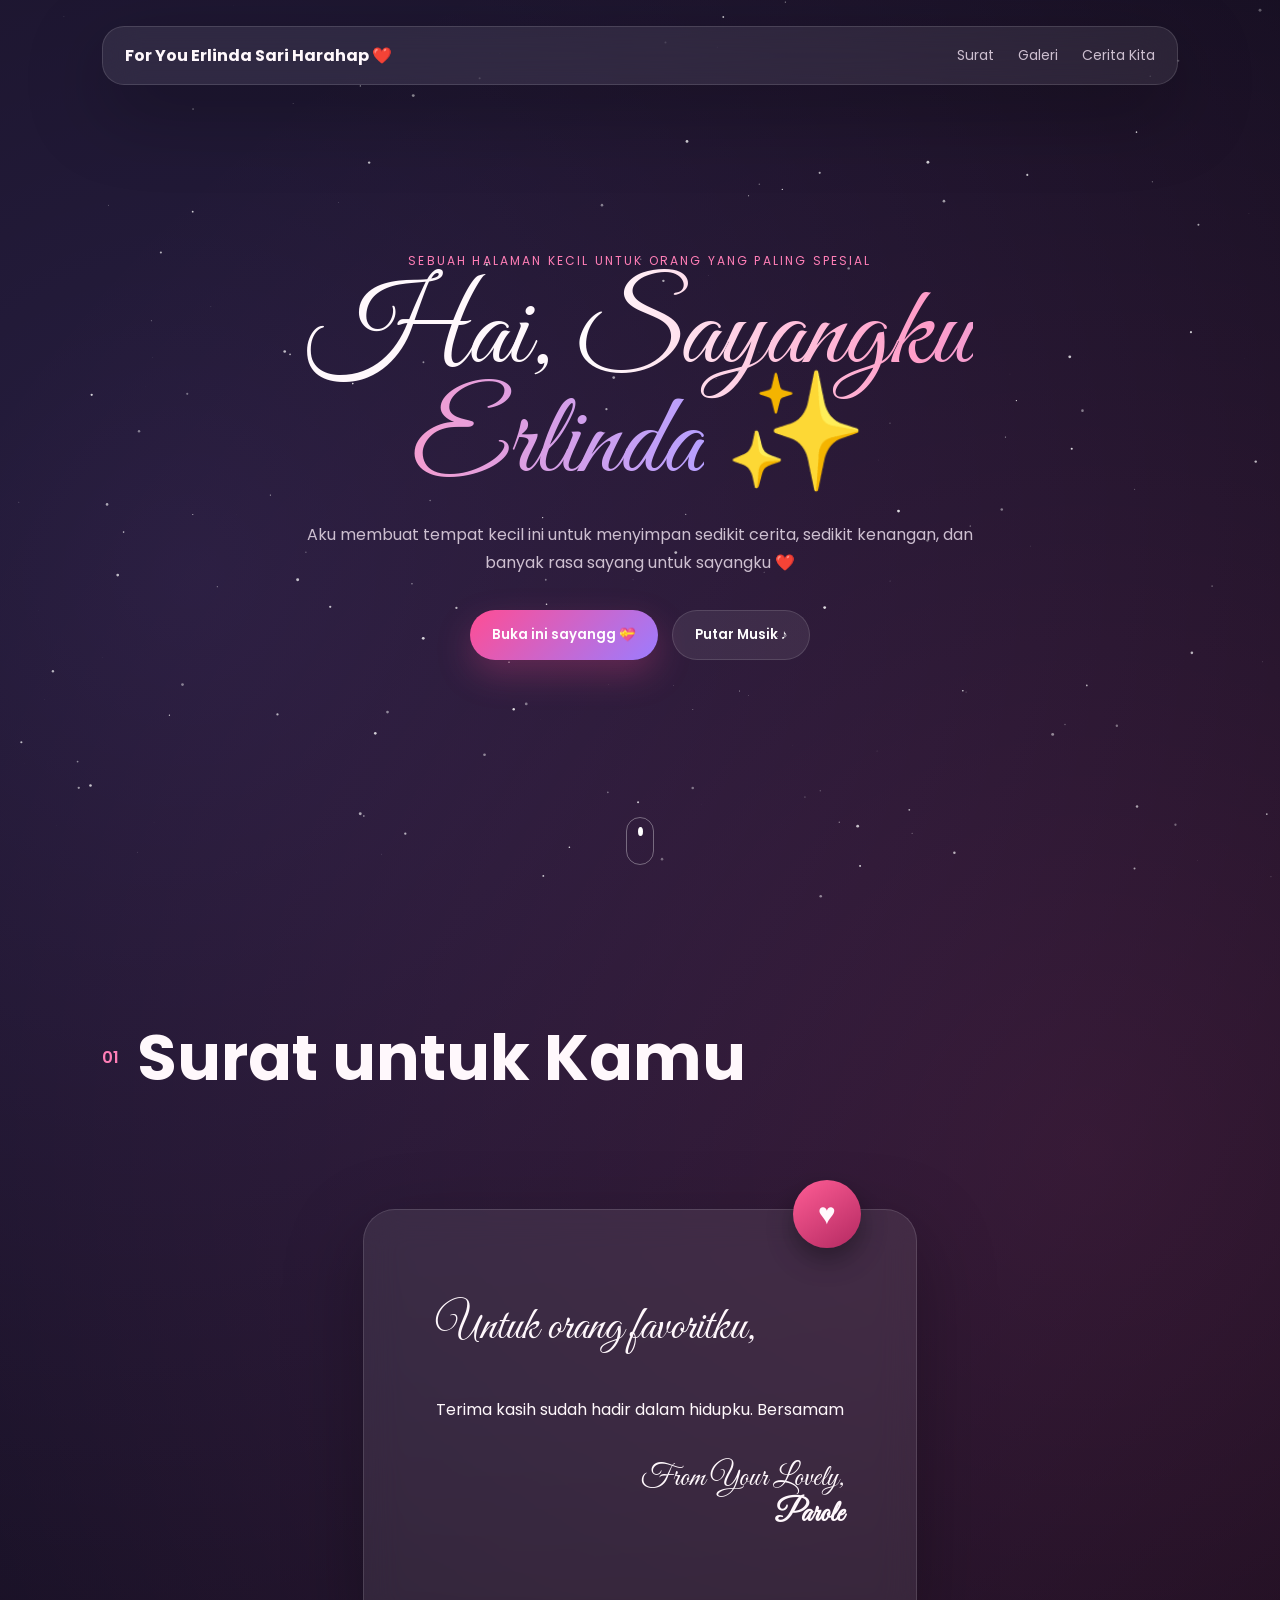
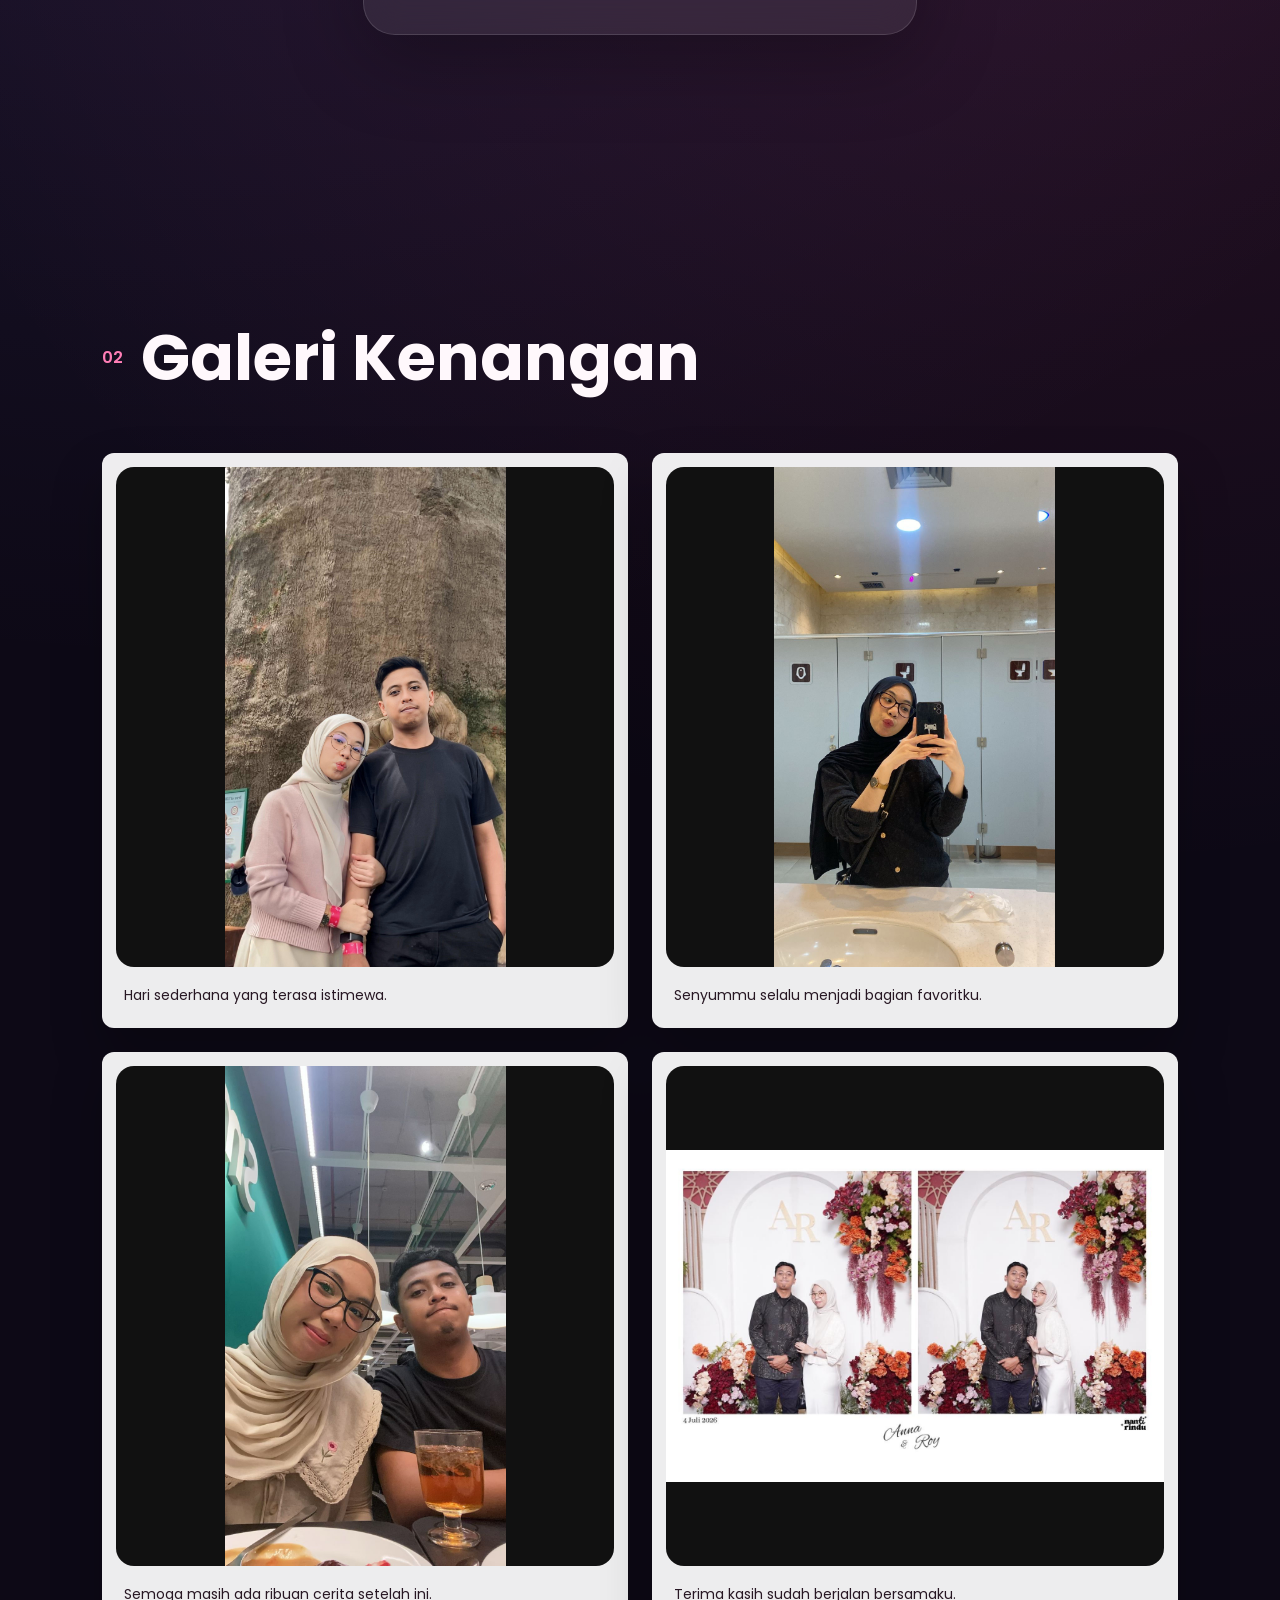
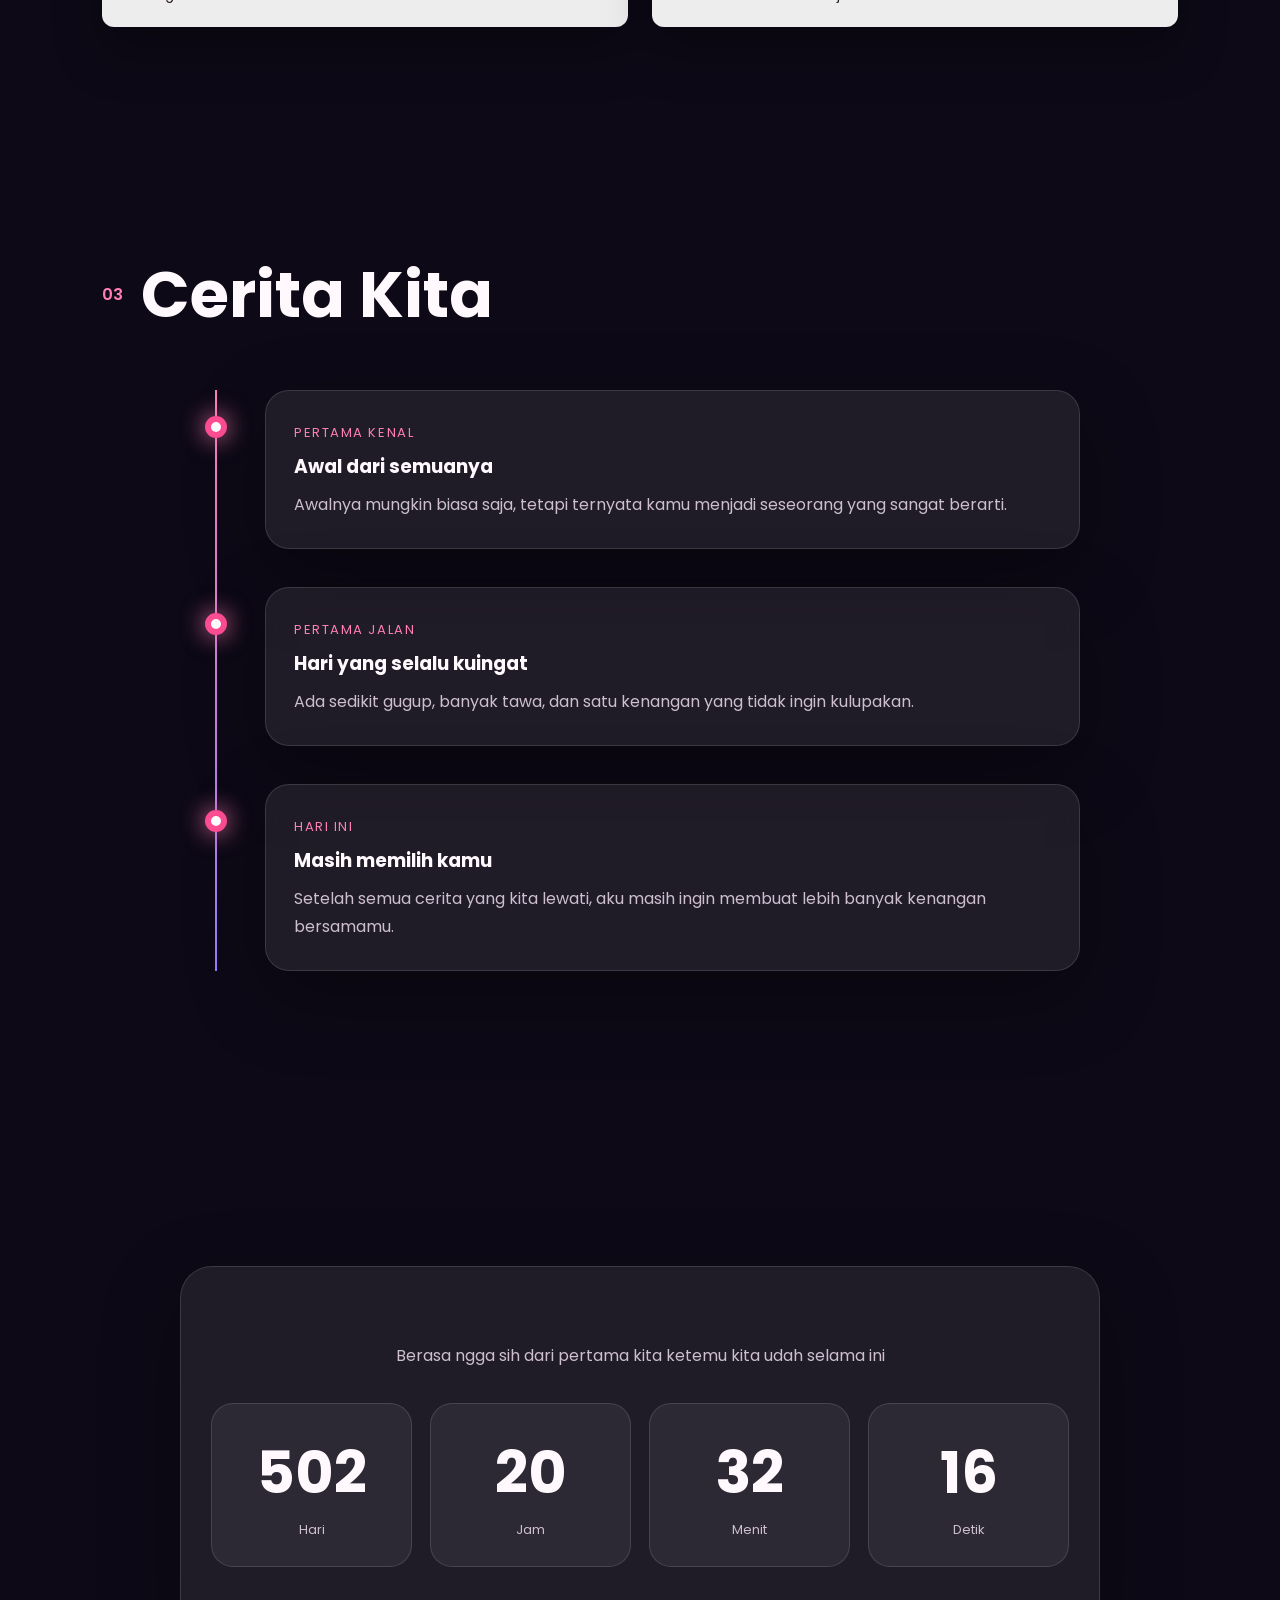
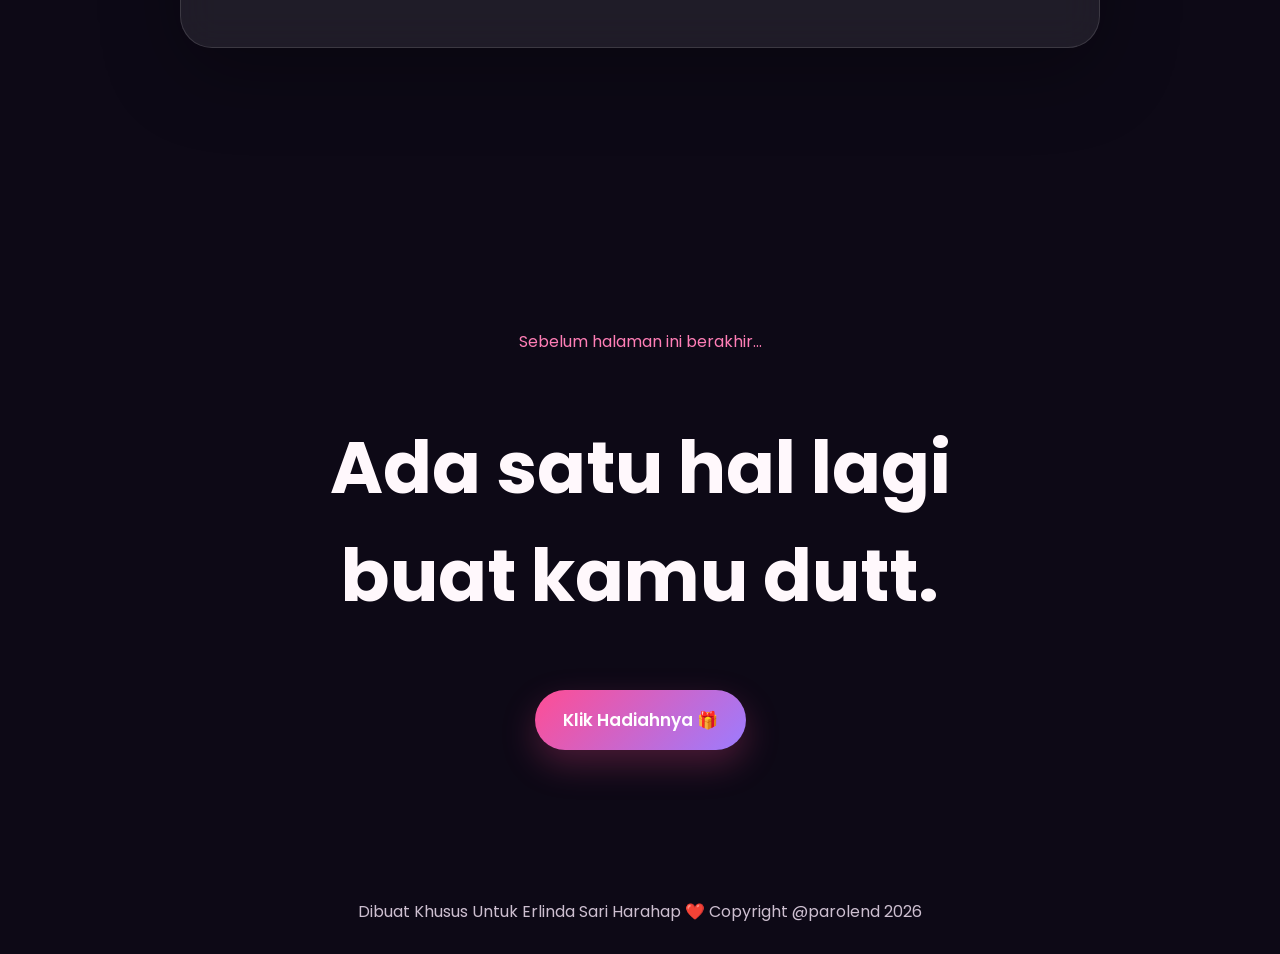
<file: index.html>
<!DOCTYPE html>
<html lang="id">
<head>
  <meta charset="UTF-8" />
  <meta name="viewport" content="width=device-width, initial-scale=1.0" />
  <meta name="theme-color" content="#120d1f" />
  <title>Untuk Kamu ❤️</title>
  <link rel="preconnect" href="https://fonts.googleapis.com">
  <link rel="preconnect" href="https://fonts.gstatic.com" crossorigin>
  <link href="https://fonts.googleapis.com/css2?family=Great+Vibes&family=Poppins:wght@300;400;500;600;700&display=swap" rel="stylesheet">
  <link rel="stylesheet" href="style.css" />
</head>
<body>
  <canvas id="stars"></canvas>
  <div id="hearts" aria-hidden="true"></div>

  <header class="hero section" id="home">
    <nav class="nav glass">
      <a class="logo" href="#home">For You Erlinda Sari Harahap ❤️</a>
      <div class="nav-links">
        <a href="#letter">Surat</a>
        <a href="#gallery">Galeri</a>
        <a href="#timeline">Cerita Kita</a>
      </div>
    </nav>

    <div class="hero-content reveal">
      <p class="eyebrow">Sebuah halaman kecil untuk orang yang paling spesial</p>
      <h1>Hai, <span id="partnerName">Sayang</span> ✨</h1>
      <p class="hero-copy">
        Aku membuat tempat kecil ini untuk menyimpan sedikit cerita,
        sedikit kenangan, dan banyak rasa sayang untuk sayangku ❤️
      </p>
      <div class="hero-actions">
        <button class="btn primary" id="openBtn">Buka ini sayangg 💝</button>
        <button class="btn secondary" id="musicBtn">Putar Musik ♪</button>
      </div>
    </div>

    <a href="#letter" class="scroll-indicator" aria-label="Scroll ke bawah">
      <span></span>
    </a>
  </header>

  <main>
    <section class="section letter-section" id="letter">
      <div class="section-heading reveal">
        <span>01</span>
        <h2>Surat untuk Kamu</h2>
      </div>

      <article class="letter-card glass reveal">
        <div class="wax-seal">♥</div>
        <h3>Untuk orang favoritku,</h3>
        <p id="typedLetter"></p>
        <p class="signature">From Your Lovely,<br><strong id="senderName">Aku</strong></p>
      </article>
    </section>

    <section class="section" id="gallery">
      <div class="section-heading reveal">
        <span>02</span>
        <h2>Galeri Kenangan</h2>
      </div>

      <!-- <div class="gallery-grid">
        <figure class="memory-card reveal">
          <div class="photo-placeholder gradient-one">Foto Kita 1</div>
          <figcaption>Hari sederhana yang terasa istimewa.</figcaption>
        </figure>
        <figure class="memory-card reveal">
          <div class="photo-placeholder gradient-two">Foto Kita 2</div>
          <figcaption>Senyummu selalu menjadi bagian favoritku.</figcaption>
        </figure>
        <figure class="memory-card reveal">
          <div class="photo-placeholder gradient-three">Foto Kita 3</div>
          <figcaption>Semoga masih ada ribuan cerita setelah ini.</figcaption>
        </figure>
        <figure class="memory-card reveal">
          <div class="photo-placeholder gradient-four">Foto Kita 4</div>
          <figcaption>Terima kasih sudah berjalan bersamaku.</figcaption>
        </figure>
      </div> -->
<div class="gallery-grid">
  <figure class="memory-card reveal">
    <img
      src="assets/photo1.jpeg"
      alt="Foto kenangan kita pertama"
      class="memory-photo"
    />
    <figcaption>Hari sederhana yang terasa istimewa.</figcaption>
  </figure>

  <figure class="memory-card reveal">
    <img
      src="assets/photo2.jpeg"
      alt="Foto kenangan kita kedua"
      class="memory-photo"
    />
    <figcaption>Senyummu selalu menjadi bagian favoritku.</figcaption>
  </figure>

  <figure class="memory-card reveal">
    <img
      src="assets/photo3.jpeg"
      alt="Foto kenangan kita ketiga"
      class="memory-photo"
    />
    <figcaption>Semoga masih ada ribuan cerita setelah ini.</figcaption>
  </figure>

  <figure class="memory-card reveal">
    <img
      src="assets/photo4.jpeg"
      alt="Foto kenangan kita keempat"
      class="memory-photo"
    />
    <figcaption>Terima kasih sudah berjalan bersamaku.</figcaption>
  </figure>
</div>
    </section>

    <section class="section timeline-section" id="timeline">
      <div class="section-heading reveal">
        <span>03</span>
        <h2>Cerita Kita</h2>
      </div>

      <div class="timeline">
        <div class="timeline-item reveal">
          <div class="timeline-dot"></div>
          <div class="timeline-card glass">
            <time>Pertama Kenal</time>
            <h3>Awal dari semuanya</h3>
            <p>Awalnya mungkin biasa saja, tetapi ternyata kamu menjadi seseorang yang sangat berarti.</p>
          </div>
        </div>
        <div class="timeline-item reveal">
          <div class="timeline-dot"></div>
          <div class="timeline-card glass">
            <time>Pertama Jalan</time>
            <h3>Hari yang selalu kuingat</h3>
            <p>Ada sedikit gugup, banyak tawa, dan satu kenangan yang tidak ingin kulupakan.</p>
          </div>
        </div>
        <div class="timeline-item reveal">
          <div class="timeline-dot"></div>
          <div class="timeline-card glass">
            <time>Hari Ini</time>
            <h3>Masih memilih kamu</h3>
            <p>Setelah semua cerita yang kita lewati, aku masih ingin membuat lebih banyak kenangan bersamamu.</p>
          </div>
        </div>
      </div>
    </section>

    <section class="section counter-section">
      <div class="counter-card glass reveal">
        <p>Berasa ngga sih dari pertama kita ketemu kita udah selama ini</p>
        <div class="counter" id="counter">
          <div><strong id="days">0</strong><span>Hari</span></div>
          <div><strong id="hours">0</strong><span>Jam</span></div>
          <div><strong id="minutes">0</strong><span>Menit</span></div>
          <div><strong id="seconds">0</strong><span>Detik</span></div>
        </div>
      </div>
    </section>

    <section class="section surprise-section">
      <div class="surprise-card reveal">
        <p>Sebelum halaman ini berakhir...</p>
        <h2>Ada satu hal lagi buat kamu dutt.</h2>
        <button class="btn primary large" id="surpriseBtn">Klik Hadiahnya 🎁</button>
      </div>
    </section>
  </main>

  <footer>
    Dibuat Khusus Untuk Erlinda Sari Harahap ❤️ Copyright @parolend 2026
  </footer>

  <div class="modal" id="surpriseModal" role="dialog" aria-modal="true" aria-hidden="true">
    <div class="modal-content glass">
      <button class="close-modal" id="closeModal" aria-label="Tutup">×</button>
      <div class="gift-icon">💖</div>
      <h2>I Love You Sayangkuu</h2>
      <p>
        Terima kasih sudah hadir, bertahan, dan menjadi bagian indah dalam hidupku.
        Semoga kita selalu punya alasan untuk saling memilih. Maaf Kalau Aku Masih banyak salah dan kurangnya yaa 💖
      </p>
      <button class="btn primary" id="confettiBtn">Peluk Sini Sayangkuuu 🤍</button>
    </div>
  </div>

  <audio id="bgMusic" loop>
    <source src="assets/music.mp3" type="audio/mpeg" />
  </audio>

  <script src="script.js"></script>
</body>
</html>
</file>
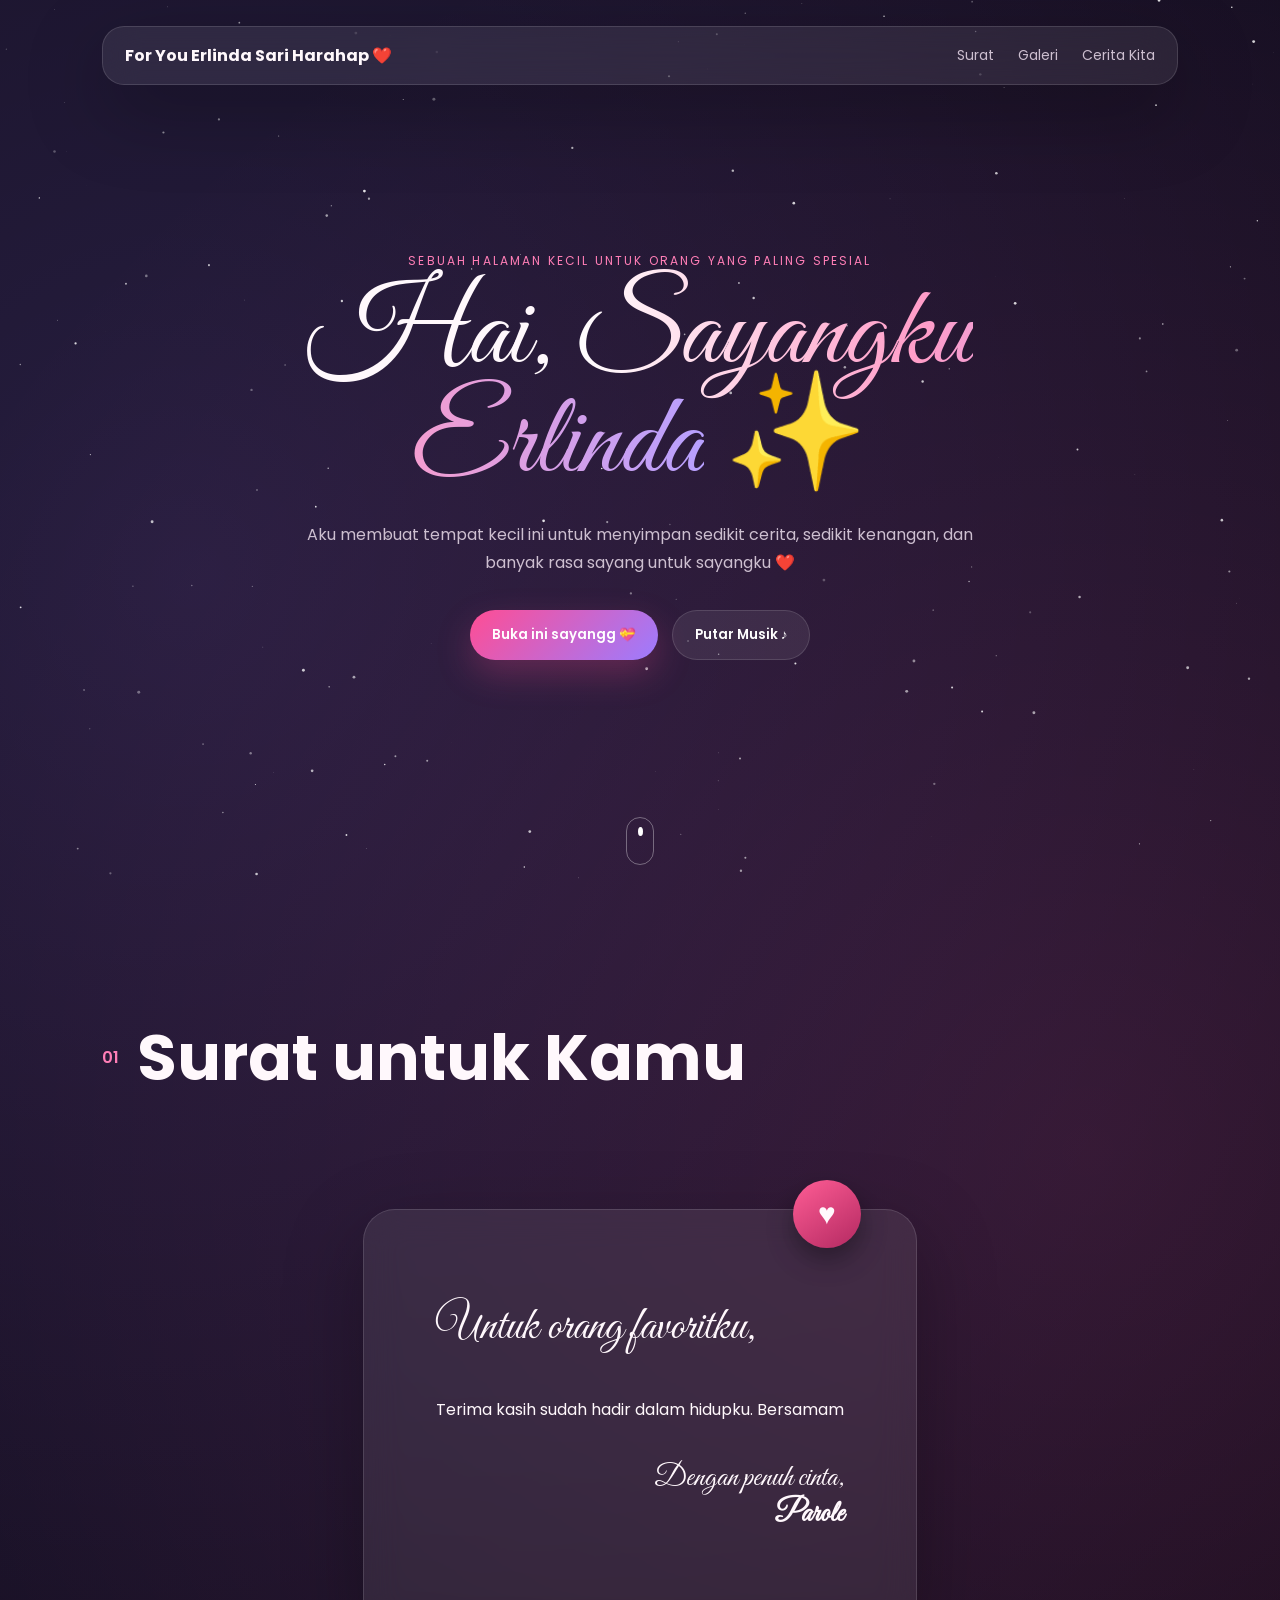
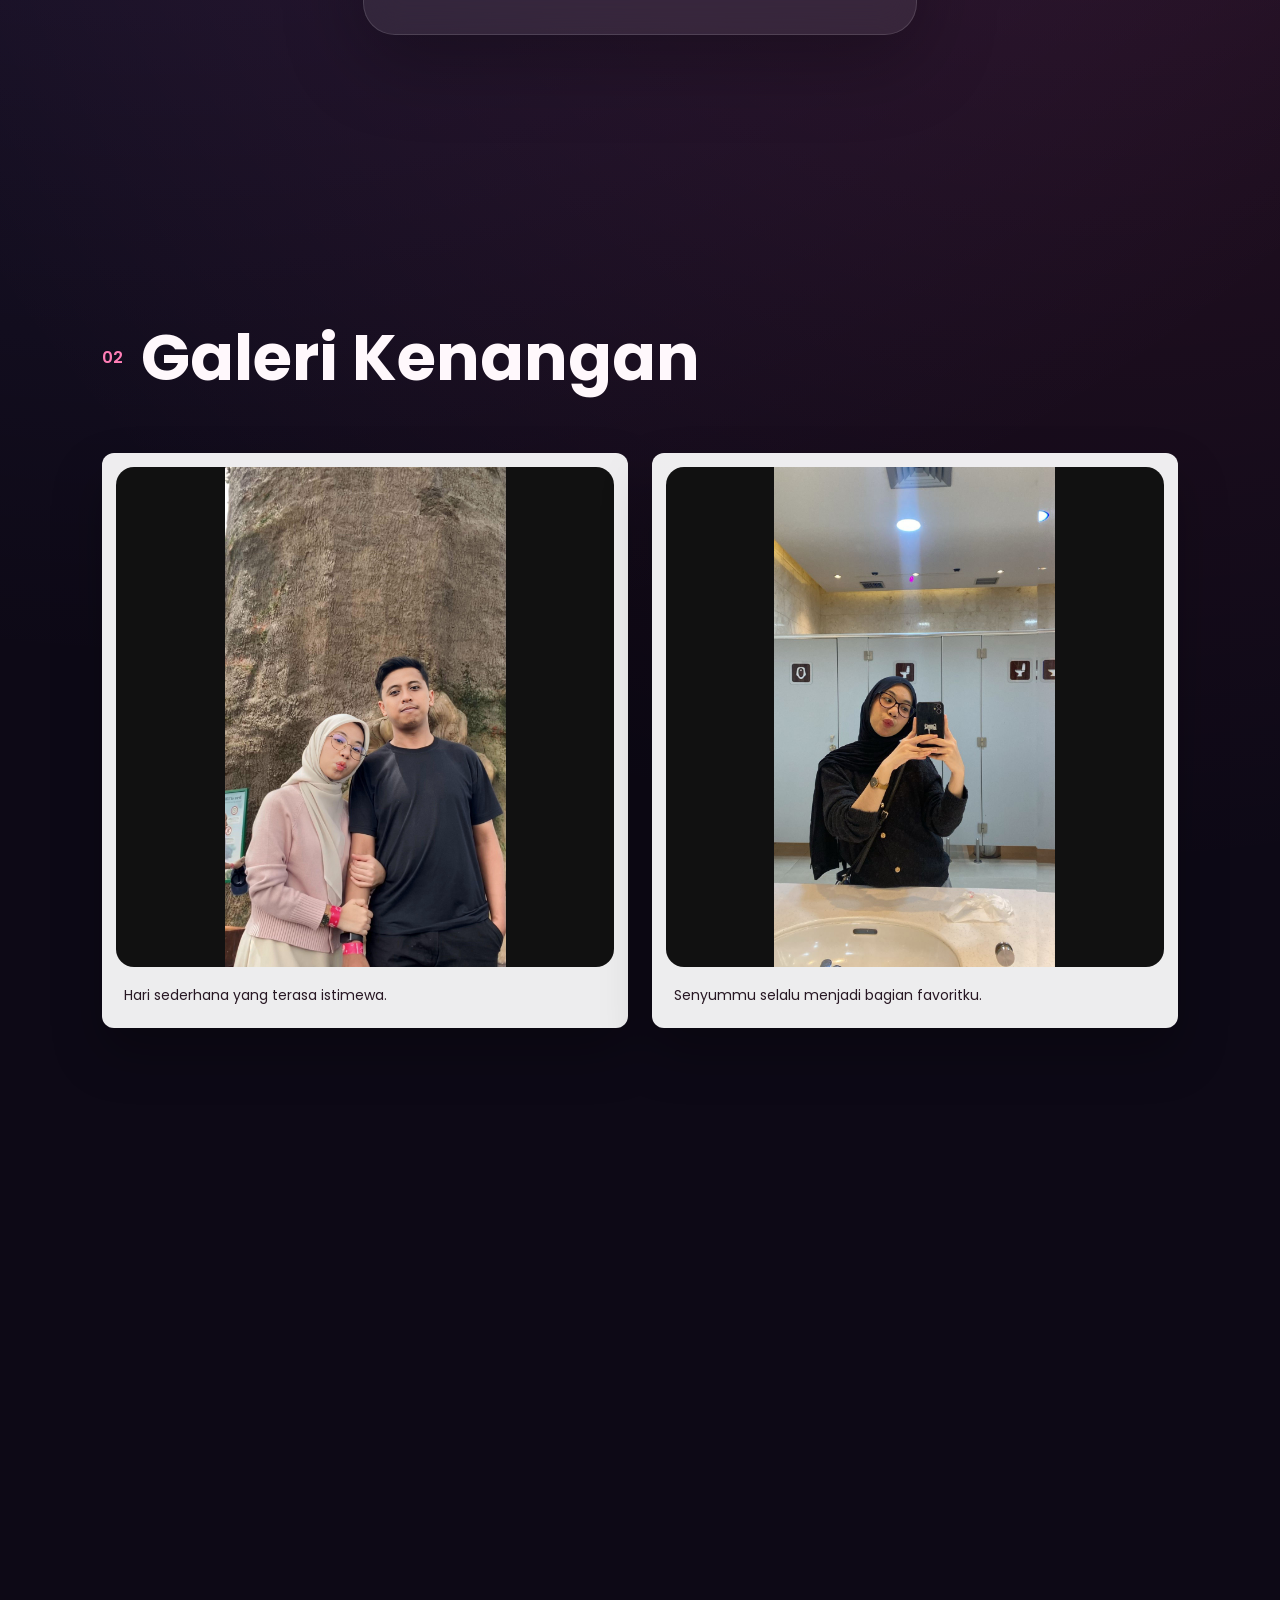
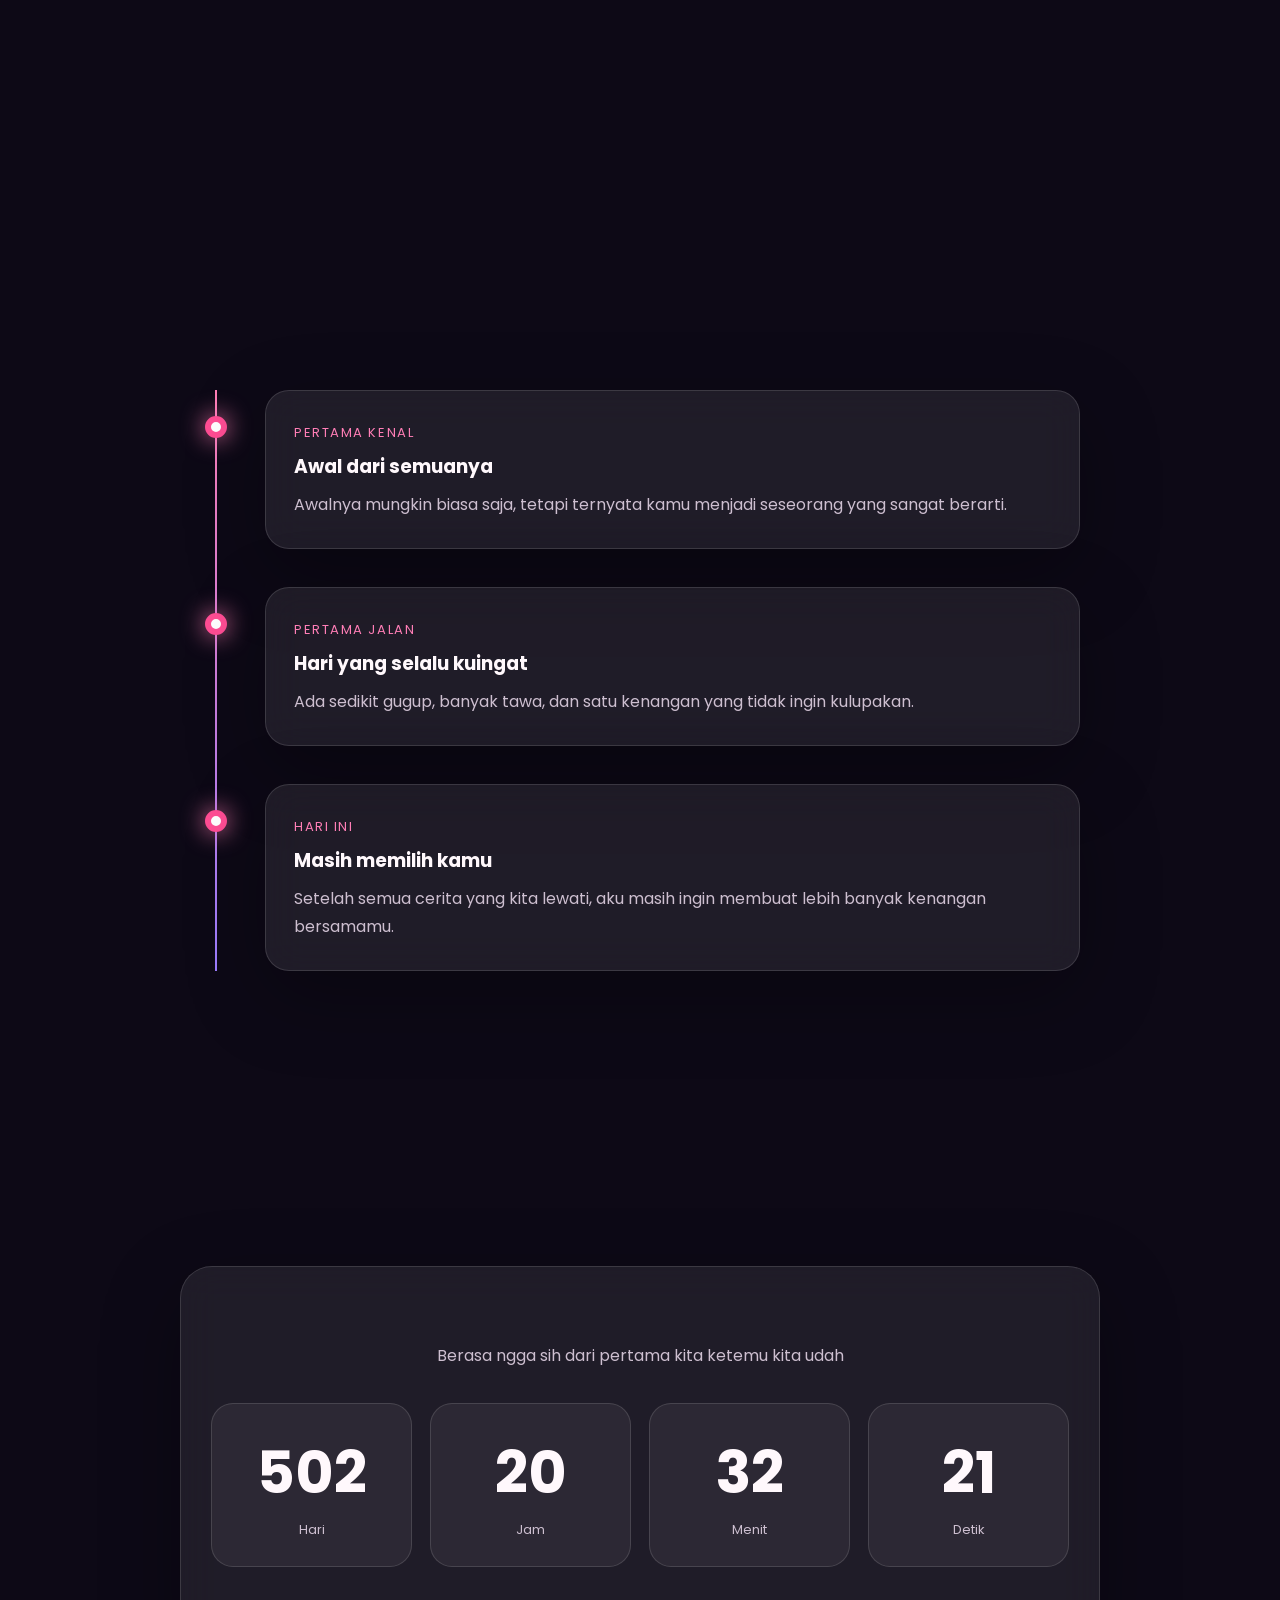
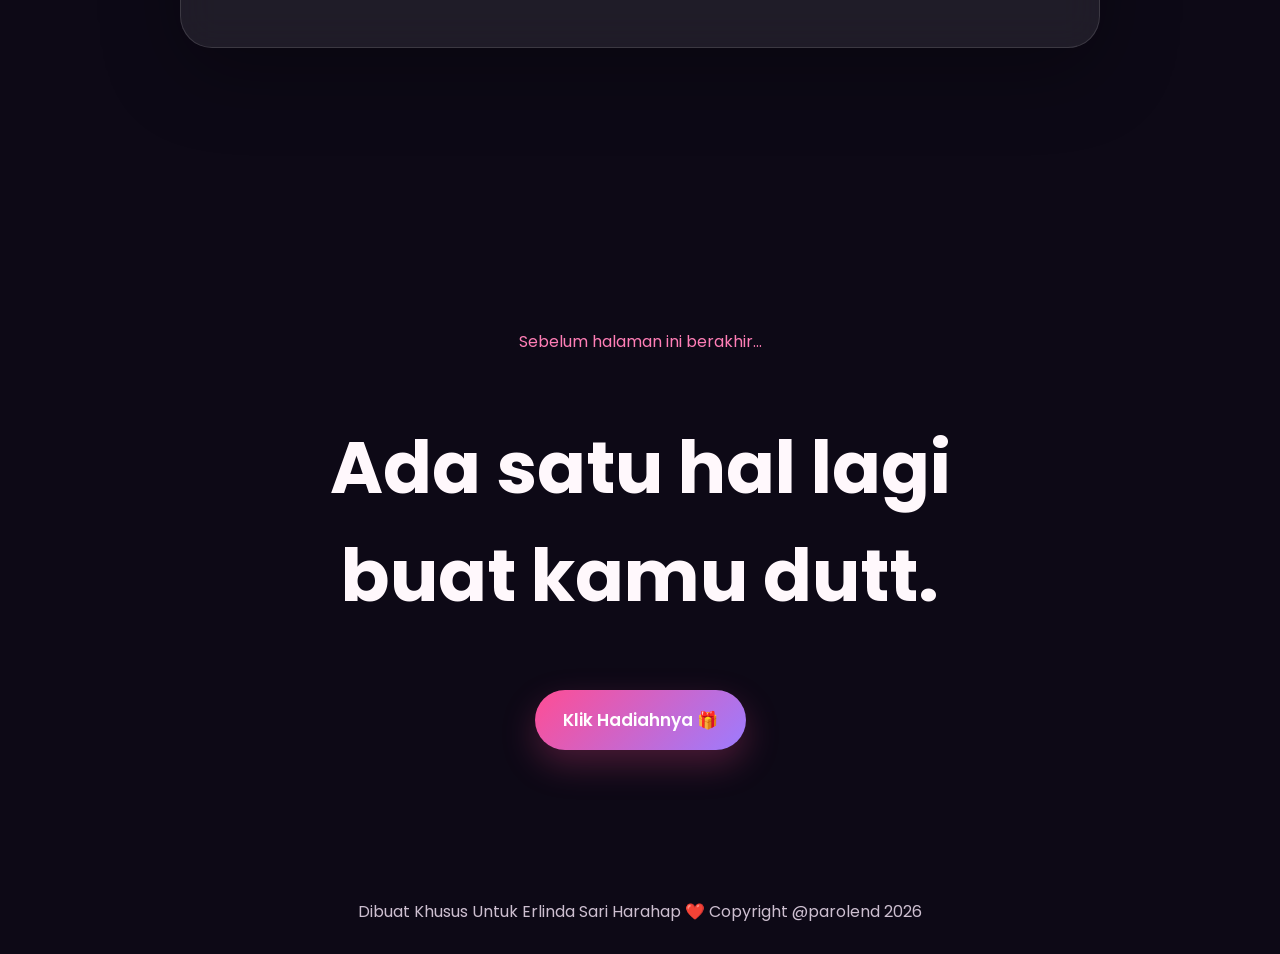
<file: romantic-website/index.html>
<!DOCTYPE html>
<html lang="id">
<head>
  <meta charset="UTF-8" />
  <meta name="viewport" content="width=device-width, initial-scale=1.0" />
  <meta name="theme-color" content="#120d1f" />
  <title>Untuk Kamu ❤️</title>
  <link rel="preconnect" href="https://fonts.googleapis.com">
  <link rel="preconnect" href="https://fonts.gstatic.com" crossorigin>
  <link href="https://fonts.googleapis.com/css2?family=Great+Vibes&family=Poppins:wght@300;400;500;600;700&display=swap" rel="stylesheet">
  <link rel="stylesheet" href="style.css" />
</head>
<body>
  <canvas id="stars"></canvas>
  <div id="hearts" aria-hidden="true"></div>

  <header class="hero section" id="home">
    <nav class="nav glass">
      <a class="logo" href="#home">For You Erlinda Sari Harahap ❤️</a>
      <div class="nav-links">
        <a href="#letter">Surat</a>
        <a href="#gallery">Galeri</a>
        <a href="#timeline">Cerita Kita</a>
      </div>
    </nav>

    <div class="hero-content reveal">
      <p class="eyebrow">Sebuah halaman kecil untuk orang yang paling spesial</p>
      <h1>Hai, <span id="partnerName">Sayang</span> ✨</h1>
      <p class="hero-copy">
        Aku membuat tempat kecil ini untuk menyimpan sedikit cerita,
        sedikit kenangan, dan banyak rasa sayang untuk sayangku ❤️
      </p>
      <div class="hero-actions">
        <button class="btn primary" id="openBtn">Buka ini sayangg 💝</button>
        <button class="btn secondary" id="musicBtn">Putar Musik ♪</button>
      </div>
    </div>

    <a href="#letter" class="scroll-indicator" aria-label="Scroll ke bawah">
      <span></span>
    </a>
  </header>

  <main>
    <section class="section letter-section" id="letter">
      <div class="section-heading reveal">
        <span>01</span>
        <h2>Surat untuk Kamu</h2>
      </div>

      <article class="letter-card glass reveal">
        <div class="wax-seal">♥</div>
        <h3>Untuk orang favoritku,</h3>
        <p id="typedLetter"></p>
        <p class="signature">Dengan penuh cinta,<br><strong id="senderName">Aku</strong></p>
      </article>
    </section>

    <section class="section" id="gallery">
      <div class="section-heading reveal">
        <span>02</span>
        <h2>Galeri Kenangan</h2>
      </div>

      <!-- <div class="gallery-grid">
        <figure class="memory-card reveal">
          <div class="photo-placeholder gradient-one">Foto Kita 1</div>
          <figcaption>Hari sederhana yang terasa istimewa.</figcaption>
        </figure>
        <figure class="memory-card reveal">
          <div class="photo-placeholder gradient-two">Foto Kita 2</div>
          <figcaption>Senyummu selalu menjadi bagian favoritku.</figcaption>
        </figure>
        <figure class="memory-card reveal">
          <div class="photo-placeholder gradient-three">Foto Kita 3</div>
          <figcaption>Semoga masih ada ribuan cerita setelah ini.</figcaption>
        </figure>
        <figure class="memory-card reveal">
          <div class="photo-placeholder gradient-four">Foto Kita 4</div>
          <figcaption>Terima kasih sudah berjalan bersamaku.</figcaption>
        </figure>
      </div> -->
<div class="gallery-grid">
  <figure class="memory-card reveal">
    <img
      src="assets/photo1.jpeg"
      alt="Foto kenangan kita pertama"
      class="memory-photo"
    />
    <figcaption>Hari sederhana yang terasa istimewa.</figcaption>
  </figure>

  <figure class="memory-card reveal">
    <img
      src="assets/photo2.jpeg"
      alt="Foto kenangan kita kedua"
      class="memory-photo"
    />
    <figcaption>Senyummu selalu menjadi bagian favoritku.</figcaption>
  </figure>

  <figure class="memory-card reveal">
    <img
      src="assets/photo3.jpeg"
      alt="Foto kenangan kita ketiga"
      class="memory-photo"
    />
    <figcaption>Semoga masih ada ribuan cerita setelah ini.</figcaption>
  </figure>

  <figure class="memory-card reveal">
    <img
      src="assets/photo4.jpeg"
      alt="Foto kenangan kita keempat"
      class="memory-photo"
    />
    <figcaption>Terima kasih sudah berjalan bersamaku.</figcaption>
  </figure>
</div>
    </section>

    <section class="section timeline-section" id="timeline">
      <div class="section-heading reveal">
        <span>03</span>
        <h2>Cerita Kita</h2>
      </div>

      <div class="timeline">
        <div class="timeline-item reveal">
          <div class="timeline-dot"></div>
          <div class="timeline-card glass">
            <time>Pertama Kenal</time>
            <h3>Awal dari semuanya</h3>
            <p>Awalnya mungkin biasa saja, tetapi ternyata kamu menjadi seseorang yang sangat berarti.</p>
          </div>
        </div>
        <div class="timeline-item reveal">
          <div class="timeline-dot"></div>
          <div class="timeline-card glass">
            <time>Pertama Jalan</time>
            <h3>Hari yang selalu kuingat</h3>
            <p>Ada sedikit gugup, banyak tawa, dan satu kenangan yang tidak ingin kulupakan.</p>
          </div>
        </div>
        <div class="timeline-item reveal">
          <div class="timeline-dot"></div>
          <div class="timeline-card glass">
            <time>Hari Ini</time>
            <h3>Masih memilih kamu</h3>
            <p>Setelah semua cerita yang kita lewati, aku masih ingin membuat lebih banyak kenangan bersamamu.</p>
          </div>
        </div>
      </div>
    </section>

    <section class="section counter-section">
      <div class="counter-card glass reveal">
        <p>Berasa ngga sih dari pertama kita ketemu kita udah</p>
        <div class="counter" id="counter">
          <div><strong id="days">0</strong><span>Hari</span></div>
          <div><strong id="hours">0</strong><span>Jam</span></div>
          <div><strong id="minutes">0</strong><span>Menit</span></div>
          <div><strong id="seconds">0</strong><span>Detik</span></div>
        </div>
      </div>
    </section>

    <section class="section surprise-section">
      <div class="surprise-card reveal">
        <p>Sebelum halaman ini berakhir...</p>
        <h2>Ada satu hal lagi buat kamu dutt.</h2>
        <button class="btn primary large" id="surpriseBtn">Klik Hadiahnya 🎁</button>
      </div>
    </section>
  </main>

  <footer>
    Dibuat Khusus Untuk Erlinda Sari Harahap ❤️ Copyright @parolend 2026
  </footer>

  <div class="modal" id="surpriseModal" role="dialog" aria-modal="true" aria-hidden="true">
    <div class="modal-content glass">
      <button class="close-modal" id="closeModal" aria-label="Tutup">×</button>
      <div class="gift-icon">💖</div>
      <h2>I Love You</h2>
      <p>
        Terima kasih sudah hadir, bertahan, dan menjadi bagian indah dalam hidupku.
        Semoga kita selalu punya alasan untuk saling memilih.
      </p>
      <button class="btn primary" id="confettiBtn">Peluk Sini Sayangkuuu 🤍</button>
    </div>
  </div>

  <audio id="bgMusic" loop>
    <source src="assets/music.mp3" type="audio/mpeg" />
  </audio>

  <script src="script.js"></script>
</body>
</html>
</file>
<file: style.css>
:root {
  --bg: #0d0916;
  --bg-soft: #181024;
  --text: #fff8fc;
  --muted: #cdbfd0;
  --pink: #ff7eb6;
  --pink-strong: #ff4d94;
  --purple: #9c7cff;
  --glass: rgba(255, 255, 255, 0.08);
  --border: rgba(255, 255, 255, 0.13);
}

* {
  box-sizing: border-box;
  scroll-behavior: smooth;
}

body {
  margin: 0;
  font-family: "Poppins", sans-serif;
  color: var(--text);
  background:
    radial-gradient(circle at 15% 10%, rgba(156, 124, 255, 0.18), transparent 32%),
    radial-gradient(circle at 85% 20%, rgba(255, 78, 148, 0.14), transparent 28%),
    var(--bg);
  overflow-x: hidden;
}

body.modal-open {
  overflow: hidden;
}

#stars {
  position: fixed;
  inset: 0;
  width: 100%;
  height: 100%;
  z-index: -2;
}

#hearts {
  position: fixed;
  inset: 0;
  pointer-events: none;
  z-index: 20;
  overflow: hidden;
}

.floating-heart {
  position: absolute;
  bottom: -40px;
  animation: floatHeart linear forwards;
  opacity: 0.8;
}

@keyframes floatHeart {
  to {
    transform: translateY(-110vh) rotate(25deg);
    opacity: 0;
  }
}

.section {
  min-height: 100vh;
  padding: 110px 8vw;
  position: relative;
}

.glass {
  background: var(--glass);
  border: 1px solid var(--border);
  box-shadow: 0 25px 80px rgba(0, 0, 0, 0.28);
  backdrop-filter: blur(18px);
  -webkit-backdrop-filter: blur(18px);
}

.nav {
  position: absolute;
  top: 26px;
  left: 8vw;
  right: 8vw;
  display: flex;
  align-items: center;
  justify-content: space-between;
  padding: 16px 22px;
  border-radius: 22px;
  z-index: 5;
}

.logo {
  color: var(--text);
  font-weight: 700;
  text-decoration: none;
}

.nav-links {
  display: flex;
  gap: 24px;
}

.nav-links a {
  color: var(--muted);
  text-decoration: none;
  font-size: 14px;
}

.nav-links a:hover {
  color: white;
}

.hero {
  display: grid;
  place-items: center;
  text-align: center;
}

.hero-content {
  max-width: 850px;
}

.eyebrow {
  color: var(--pink);
  text-transform: uppercase;
  letter-spacing: 0.18em;
  font-size: 12px;
}

h1 {
  margin: 12px 0 20px;
  font-size: clamp(58px, 9vw, 118px);
  font-family: "Great Vibes", cursive;
  font-weight: 400;
  line-height: 0.95;
}

h1 span {
  background: linear-gradient(90deg, #ffffff, #ff9dc8, #b7a0ff);
  -webkit-background-clip: text;
  color: transparent;
}

.hero-copy {
  max-width: 680px;
  margin: 0 auto 32px;
  color: var(--muted);
  line-height: 1.8;
}

.hero-actions {
  display: flex;
  justify-content: center;
  gap: 14px;
  flex-wrap: wrap;
}

.btn {
  border: 0;
  padding: 14px 22px;
  border-radius: 999px;
  font-family: inherit;
  font-weight: 600;
  cursor: pointer;
  transition: 0.25s ease;
}

.btn:hover {
  transform: translateY(-3px) scale(1.02);
}

.btn.primary {
  color: white;
  background: linear-gradient(135deg, var(--pink-strong), var(--purple));
  box-shadow: 0 14px 34px rgba(255, 77, 148, 0.25);
}

.btn.secondary {
  color: white;
  background: rgba(255, 255, 255, 0.08);
  border: 1px solid var(--border);
}

.btn.large {
  font-size: 17px;
  padding: 17px 28px;
}

.scroll-indicator {
  position: absolute;
  bottom: 35px;
  width: 28px;
  height: 48px;
  border: 1px solid rgba(255,255,255,.35);
  border-radius: 20px;
}

.scroll-indicator span {
  display: block;
  width: 5px;
  height: 9px;
  border-radius: 50%;
  background: white;
  margin: 9px auto;
  animation: scroll 1.6s infinite;
}

@keyframes scroll {
  0% { transform: translateY(0); opacity: 1; }
  100% { transform: translateY(20px); opacity: 0; }
}

.section-heading {
  display: flex;
  align-items: center;
  gap: 18px;
  margin-bottom: 48px;
}

.section-heading span {
  color: var(--pink);
  font-weight: 600;
}

.section-heading h2 {
  font-size: clamp(34px, 5vw, 64px);
  margin: 0;
}

.letter-section {
  display: flex;
  flex-direction: column;
  justify-content: center;
}

.letter-card {
  position: relative;
  max-width: 850px;
  margin: auto;
  padding: clamp(32px, 6vw, 72px);
  border-radius: 32px;
  line-height: 2;
}

.letter-card h3 {
  font-family: "Great Vibes", cursive;
  font-size: 46px;
  margin: 0 0 20px;
  font-weight: 400;
}

.wax-seal {
  position: absolute;
  top: -30px;
  right: 55px;
  width: 68px;
  height: 68px;
  display: grid;
  place-items: center;
  border-radius: 50%;
  background: linear-gradient(145deg, #ff5d95, #b32961);
  box-shadow: 0 12px 26px rgba(0,0,0,.35);
  font-size: 30px;
}

.signature {
  margin-top: 34px;
  text-align: right;
  font-family: "Great Vibes", cursive;
  font-size: 30px;
  line-height: 1.2;
}

.gallery-grid {
  display: grid;
  grid-template-columns: repeat(2, minmax(0, 1fr));
  gap: 24px;
}

.memory-card {
  margin: 0;
  padding: 14px;
  background: rgba(255,255,255,.93);
  color: #271723;
  border-radius: 12px;
  transform: rotate(-1deg);
  box-shadow: 0 25px 50px rgba(0,0,0,.25);
  transition: .3s ease;
}

.memory-card:nth-child(even) {
  transform: rotate(1.5deg);
}

.memory-card:hover {
  transform: rotate(0) translateY(-8px);
}

.photo-placeholder {
  min-height: 330px;
  display: grid;
  place-items: center;
  border-radius: 6px;
  color: rgba(255,255,255,.85);
  font-weight: 600;
  letter-spacing: .08em;
}

.gradient-one { background: linear-gradient(135deg, #ff8fbf, #7457d8); }
.gradient-two { background: linear-gradient(135deg, #5f72bd, #9b23ea); }
.gradient-three { background: linear-gradient(135deg, #ff758c, #ff7eb3); }
.gradient-four { background: linear-gradient(135deg, #43cea2, #185a9d); }

.memory-card figcaption {
  padding: 18px 8px 8px;
  font-size: 14px;
}

.gallery-note,
.counter-card small {
  color: var(--muted);
  text-align: center;
}

code {
  color: #ffc0dc;
}

.timeline {
  max-width: 880px;
  margin: auto;
  position: relative;
}

.timeline::before {
  content: "";
  position: absolute;
  left: 15px;
  top: 0;
  bottom: 0;
  width: 2px;
  background: linear-gradient(var(--pink), var(--purple));
}

.timeline-item {
  position: relative;
  padding-left: 65px;
  margin-bottom: 38px;
}

.timeline-dot {
  position: absolute;
  left: 5px;
  top: 26px;
  width: 22px;
  height: 22px;
  border-radius: 50%;
  background: white;
  border: 6px solid var(--pink-strong);
  box-shadow: 0 0 25px var(--pink);
}

.timeline-card {
  padding: 28px;
  border-radius: 24px;
}

.timeline-card time {
  color: var(--pink);
  font-size: 13px;
  text-transform: uppercase;
  letter-spacing: .12em;
}

.timeline-card h3 {
  margin: 8px 0 10px;
}

.timeline-card p {
  color: var(--muted);
  margin: 0;
  line-height: 1.8;
}

.counter-section,
.surprise-section {
  display: grid;
  place-items: center;
  min-height: 75vh;
}

.counter-card {
  width: min(920px, 100%);
  border-radius: 32px;
  text-align: center;
  padding: 60px 30px;
}

.counter-card > p {
  color: var(--muted);
}

.counter {
  display: grid;
  grid-template-columns: repeat(4, 1fr);
  gap: 18px;
  margin: 35px 0 20px;
}

.counter div {
  background: rgba(255,255,255,.06);
  border: 1px solid var(--border);
  border-radius: 22px;
  padding: 25px 10px;
}

.counter strong {
  display: block;
  font-size: clamp(28px, 6vw, 58px);
}

.counter span {
  color: var(--muted);
  font-size: 13px;
}

.surprise-card {
  max-width: 760px;
  text-align: center;
}

.surprise-card p {
  color: var(--pink);
}

.surprise-card h2 {
  font-size: clamp(38px, 6vw, 72px);
}

footer {
  text-align: center;
  padding: 30px;
  color: var(--muted);
}

.modal {
  position: fixed;
  inset: 0;
  display: grid;
  place-items: center;
  padding: 20px;
  background: rgba(5, 2, 10, .78);
  opacity: 0;
  visibility: hidden;
  transition: .25s ease;
  z-index: 100;
}

.modal.show {
  opacity: 1;
  visibility: visible;
}

.modal-content {
  width: min(540px, 100%);
  border-radius: 32px;
  padding: 44px;
  text-align: center;
  transform: translateY(25px) scale(.96);
  transition: .25s ease;
}

.modal.show .modal-content {
  transform: translateY(0) scale(1);
}

.close-modal {
  position: absolute;
  top: 16px;
  right: 18px;
  border: 0;
  background: transparent;
  color: white;
  font-size: 34px;
  cursor: pointer;
}

.gift-icon {
  font-size: 72px;
}

.modal-content h2 {
  font-family: "Great Vibes", cursive;
  font-size: 66px;
  margin: 12px 0;
  font-weight: 400;
}

.modal-content p {
  color: var(--muted);
  line-height: 1.8;
}

.confetti {
  position: fixed;
  top: -20px;
  width: 10px;
  height: 18px;
  z-index: 200;
  animation: confettiFall linear forwards;
}

@keyframes confettiFall {
  to {
    transform: translateY(110vh) rotate(720deg);
  }
}

.reveal {
  opacity: 0;
  transform: translateY(35px);
  transition: opacity .8s ease, transform .8s ease;
}

.reveal.visible {
  opacity: 1;
  transform: translateY(0);
}

.gallery-grid.single-photo {
  grid-template-columns: minmax(280px, 700px);
  justify-content: center;
}

.memory-photo {
  display: block;
  width: 100%;
  height: 500px;
  object-fit: contain;
  object-position: center;
  background: #111;
  border-radius: 18px;
}

@media (max-width: 720px) {
  .section { padding: 95px 22px; }
  .nav { left: 16px; right: 16px; }
  .nav-links { display: none; }
  .gallery-grid { grid-template-columns: 1fr; }
  .photo-placeholder { min-height: 260px; }
  .counter { grid-template-columns: repeat(2, 1fr); }
  .modal-content { padding: 40px 24px; }
}
</file>
<file: romantic-website/style.css>
:root {
  --bg: #0d0916;
  --bg-soft: #181024;
  --text: #fff8fc;
  --muted: #cdbfd0;
  --pink: #ff7eb6;
  --pink-strong: #ff4d94;
  --purple: #9c7cff;
  --glass: rgba(255, 255, 255, 0.08);
  --border: rgba(255, 255, 255, 0.13);
}

* {
  box-sizing: border-box;
  scroll-behavior: smooth;
}

body {
  margin: 0;
  font-family: "Poppins", sans-serif;
  color: var(--text);
  background:
    radial-gradient(circle at 15% 10%, rgba(156, 124, 255, 0.18), transparent 32%),
    radial-gradient(circle at 85% 20%, rgba(255, 78, 148, 0.14), transparent 28%),
    var(--bg);
  overflow-x: hidden;
}

body.modal-open {
  overflow: hidden;
}

#stars {
  position: fixed;
  inset: 0;
  width: 100%;
  height: 100%;
  z-index: -2;
}

#hearts {
  position: fixed;
  inset: 0;
  pointer-events: none;
  z-index: 20;
  overflow: hidden;
}

.floating-heart {
  position: absolute;
  bottom: -40px;
  animation: floatHeart linear forwards;
  opacity: 0.8;
}

@keyframes floatHeart {
  to {
    transform: translateY(-110vh) rotate(25deg);
    opacity: 0;
  }
}

.section {
  min-height: 100vh;
  padding: 110px 8vw;
  position: relative;
}

.glass {
  background: var(--glass);
  border: 1px solid var(--border);
  box-shadow: 0 25px 80px rgba(0, 0, 0, 0.28);
  backdrop-filter: blur(18px);
  -webkit-backdrop-filter: blur(18px);
}

.nav {
  position: absolute;
  top: 26px;
  left: 8vw;
  right: 8vw;
  display: flex;
  align-items: center;
  justify-content: space-between;
  padding: 16px 22px;
  border-radius: 22px;
  z-index: 5;
}

.logo {
  color: var(--text);
  font-weight: 700;
  text-decoration: none;
}

.nav-links {
  display: flex;
  gap: 24px;
}

.nav-links a {
  color: var(--muted);
  text-decoration: none;
  font-size: 14px;
}

.nav-links a:hover {
  color: white;
}

.hero {
  display: grid;
  place-items: center;
  text-align: center;
}

.hero-content {
  max-width: 850px;
}

.eyebrow {
  color: var(--pink);
  text-transform: uppercase;
  letter-spacing: 0.18em;
  font-size: 12px;
}

h1 {
  margin: 12px 0 20px;
  font-size: clamp(58px, 9vw, 118px);
  font-family: "Great Vibes", cursive;
  font-weight: 400;
  line-height: 0.95;
}

h1 span {
  background: linear-gradient(90deg, #ffffff, #ff9dc8, #b7a0ff);
  -webkit-background-clip: text;
  color: transparent;
}

.hero-copy {
  max-width: 680px;
  margin: 0 auto 32px;
  color: var(--muted);
  line-height: 1.8;
}

.hero-actions {
  display: flex;
  justify-content: center;
  gap: 14px;
  flex-wrap: wrap;
}

.btn {
  border: 0;
  padding: 14px 22px;
  border-radius: 999px;
  font-family: inherit;
  font-weight: 600;
  cursor: pointer;
  transition: 0.25s ease;
}

.btn:hover {
  transform: translateY(-3px) scale(1.02);
}

.btn.primary {
  color: white;
  background: linear-gradient(135deg, var(--pink-strong), var(--purple));
  box-shadow: 0 14px 34px rgba(255, 77, 148, 0.25);
}

.btn.secondary {
  color: white;
  background: rgba(255, 255, 255, 0.08);
  border: 1px solid var(--border);
}

.btn.large {
  font-size: 17px;
  padding: 17px 28px;
}

.scroll-indicator {
  position: absolute;
  bottom: 35px;
  width: 28px;
  height: 48px;
  border: 1px solid rgba(255,255,255,.35);
  border-radius: 20px;
}

.scroll-indicator span {
  display: block;
  width: 5px;
  height: 9px;
  border-radius: 50%;
  background: white;
  margin: 9px auto;
  animation: scroll 1.6s infinite;
}

@keyframes scroll {
  0% { transform: translateY(0); opacity: 1; }
  100% { transform: translateY(20px); opacity: 0; }
}

.section-heading {
  display: flex;
  align-items: center;
  gap: 18px;
  margin-bottom: 48px;
}

.section-heading span {
  color: var(--pink);
  font-weight: 600;
}

.section-heading h2 {
  font-size: clamp(34px, 5vw, 64px);
  margin: 0;
}

.letter-section {
  display: flex;
  flex-direction: column;
  justify-content: center;
}

.letter-card {
  position: relative;
  max-width: 850px;
  margin: auto;
  padding: clamp(32px, 6vw, 72px);
  border-radius: 32px;
  line-height: 2;
}

.letter-card h3 {
  font-family: "Great Vibes", cursive;
  font-size: 46px;
  margin: 0 0 20px;
  font-weight: 400;
}

.wax-seal {
  position: absolute;
  top: -30px;
  right: 55px;
  width: 68px;
  height: 68px;
  display: grid;
  place-items: center;
  border-radius: 50%;
  background: linear-gradient(145deg, #ff5d95, #b32961);
  box-shadow: 0 12px 26px rgba(0,0,0,.35);
  font-size: 30px;
}

.signature {
  margin-top: 34px;
  text-align: right;
  font-family: "Great Vibes", cursive;
  font-size: 30px;
  line-height: 1.2;
}

.gallery-grid {
  display: grid;
  grid-template-columns: repeat(2, minmax(0, 1fr));
  gap: 24px;
}

.memory-card {
  margin: 0;
  padding: 14px;
  background: rgba(255,255,255,.93);
  color: #271723;
  border-radius: 12px;
  transform: rotate(-1deg);
  box-shadow: 0 25px 50px rgba(0,0,0,.25);
  transition: .3s ease;
}

.memory-card:nth-child(even) {
  transform: rotate(1.5deg);
}

.memory-card:hover {
  transform: rotate(0) translateY(-8px);
}

.photo-placeholder {
  min-height: 330px;
  display: grid;
  place-items: center;
  border-radius: 6px;
  color: rgba(255,255,255,.85);
  font-weight: 600;
  letter-spacing: .08em;
}

.gradient-one { background: linear-gradient(135deg, #ff8fbf, #7457d8); }
.gradient-two { background: linear-gradient(135deg, #5f72bd, #9b23ea); }
.gradient-three { background: linear-gradient(135deg, #ff758c, #ff7eb3); }
.gradient-four { background: linear-gradient(135deg, #43cea2, #185a9d); }

.memory-card figcaption {
  padding: 18px 8px 8px;
  font-size: 14px;
}

.gallery-note,
.counter-card small {
  color: var(--muted);
  text-align: center;
}

code {
  color: #ffc0dc;
}

.timeline {
  max-width: 880px;
  margin: auto;
  position: relative;
}

.timeline::before {
  content: "";
  position: absolute;
  left: 15px;
  top: 0;
  bottom: 0;
  width: 2px;
  background: linear-gradient(var(--pink), var(--purple));
}

.timeline-item {
  position: relative;
  padding-left: 65px;
  margin-bottom: 38px;
}

.timeline-dot {
  position: absolute;
  left: 5px;
  top: 26px;
  width: 22px;
  height: 22px;
  border-radius: 50%;
  background: white;
  border: 6px solid var(--pink-strong);
  box-shadow: 0 0 25px var(--pink);
}

.timeline-card {
  padding: 28px;
  border-radius: 24px;
}

.timeline-card time {
  color: var(--pink);
  font-size: 13px;
  text-transform: uppercase;
  letter-spacing: .12em;
}

.timeline-card h3 {
  margin: 8px 0 10px;
}

.timeline-card p {
  color: var(--muted);
  margin: 0;
  line-height: 1.8;
}

.counter-section,
.surprise-section {
  display: grid;
  place-items: center;
  min-height: 75vh;
}

.counter-card {
  width: min(920px, 100%);
  border-radius: 32px;
  text-align: center;
  padding: 60px 30px;
}

.counter-card > p {
  color: var(--muted);
}

.counter {
  display: grid;
  grid-template-columns: repeat(4, 1fr);
  gap: 18px;
  margin: 35px 0 20px;
}

.counter div {
  background: rgba(255,255,255,.06);
  border: 1px solid var(--border);
  border-radius: 22px;
  padding: 25px 10px;
}

.counter strong {
  display: block;
  font-size: clamp(28px, 6vw, 58px);
}

.counter span {
  color: var(--muted);
  font-size: 13px;
}

.surprise-card {
  max-width: 760px;
  text-align: center;
}

.surprise-card p {
  color: var(--pink);
}

.surprise-card h2 {
  font-size: clamp(38px, 6vw, 72px);
}

footer {
  text-align: center;
  padding: 30px;
  color: var(--muted);
}

.modal {
  position: fixed;
  inset: 0;
  display: grid;
  place-items: center;
  padding: 20px;
  background: rgba(5, 2, 10, .78);
  opacity: 0;
  visibility: hidden;
  transition: .25s ease;
  z-index: 100;
}

.modal.show {
  opacity: 1;
  visibility: visible;
}

.modal-content {
  width: min(540px, 100%);
  border-radius: 32px;
  padding: 44px;
  text-align: center;
  transform: translateY(25px) scale(.96);
  transition: .25s ease;
}

.modal.show .modal-content {
  transform: translateY(0) scale(1);
}

.close-modal {
  position: absolute;
  top: 16px;
  right: 18px;
  border: 0;
  background: transparent;
  color: white;
  font-size: 34px;
  cursor: pointer;
}

.gift-icon {
  font-size: 72px;
}

.modal-content h2 {
  font-family: "Great Vibes", cursive;
  font-size: 66px;
  margin: 12px 0;
  font-weight: 400;
}

.modal-content p {
  color: var(--muted);
  line-height: 1.8;
}

.confetti {
  position: fixed;
  top: -20px;
  width: 10px;
  height: 18px;
  z-index: 200;
  animation: confettiFall linear forwards;
}

@keyframes confettiFall {
  to {
    transform: translateY(110vh) rotate(720deg);
  }
}

.reveal {
  opacity: 0;
  transform: translateY(35px);
  transition: opacity .8s ease, transform .8s ease;
}

.reveal.visible {
  opacity: 1;
  transform: translateY(0);
}

.gallery-grid.single-photo {
  grid-template-columns: minmax(280px, 700px);
  justify-content: center;
}

.memory-photo {
  display: block;
  width: 100%;
  height: 500px;
  object-fit: contain;
  object-position: center;
  background: #111;
  border-radius: 18px;
}

@media (max-width: 720px) {
  .section { padding: 95px 22px; }
  .nav { left: 16px; right: 16px; }
  .nav-links { display: none; }
  .gallery-grid { grid-template-columns: 1fr; }
  .photo-placeholder { min-height: 260px; }
  .counter { grid-template-columns: repeat(2, 1fr); }
  .modal-content { padding: 40px 24px; }
}
</file>
